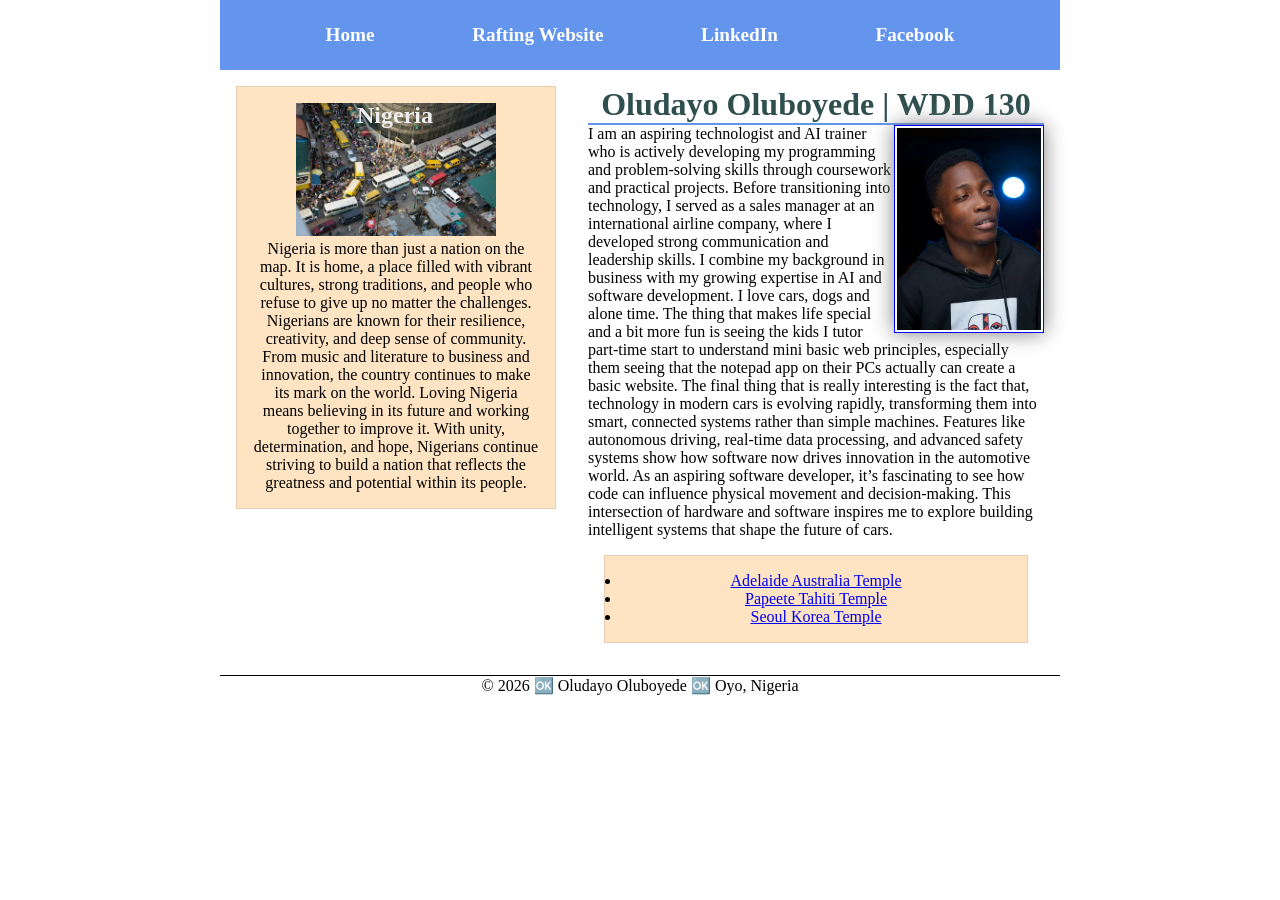
<file: index.html>
<!DOCTYPE html>
<html lang="en">

<head>
    <meta charset="UTF-8">
    <meta name="viewport" content="width=device-width, initial-scale=1.0">
    <title>Oludayo Oluboyede | WDD 130</title>
    <meta name="description"
      content="Oludayo Oluboyede WDD 130 Student Homepage Enhancement Project Submission">
    <meta name="author" content="Oludayo Oluboyede">
    <link rel="stylesheet" href="styles/styles.css">
</head>

<body>

    <header>
        <nav>
            <a href="#">Home</a>
            <a href="wwr/">Rafting Website</a>
            <a href="https://linkedin.com/in/oludayo-oluboyede-27a086215">LinkedIn</a>
            <a href="https://facebook.com">Facebook</a>
        </nav>

    </header>
    <div class="grid">
        <main>
            <h1>Oludayo Oluboyede | WDD 130</h1>

            <img src="images/profile.webp" alt="Oludayo Oluboyede Profile Image" width="200">

            <p>I am an aspiring technologist and AI trainer who is actively developing my
                programming
                and problem-solving skills through coursework and practical projects. Before
                transitioning into technology, I served as a sales manager at an
                international airline company, where I developed strong communication and leadership
                skills. I
                combine my background in business with my growing expertise in AI and software
                development. I love cars, dogs and alone time.
                The thing that makes life special and a bit more fun is seeing the kids I tutor
                part-time start to understand mini basic web principles, especially them seeing that
                the
                notepad app on their PCs actually can create a basic website.

                The final thing that is really interesting is the fact that, technology in modern
                cars
                is evolving rapidly, transforming them into smart, connected systems
                rather than simple machines. Features like autonomous driving, real-time data
                processing, and
                advanced safety systems show how software now drives innovation in the automotive
                world.
                As an
                aspiring software developer, it’s fascinating to see how code can influence physical
                movement and
                decision-making. This intersection of hardware and software inspires me to explore
                building
                intelligent systems that shape the future of cars.
            </p>

            <ul class="box">
                <li><a href="https://newsroom.churchofjesuschrist.org/article/adelaide-australia-temple"
                      target="_blank">Adelaide Australia Temple</a></li>
                <li><a href="https://newsroom.churchofjesuschrist.org/article/papeete-tahiti-temple"
                      target="_blank">Papeete Tahiti Temple</a></li>
                <li><a href="https://newsroom.churchofjesuschrist.org/article/seoul-korea-temple">Seoul
                        Korea Temple</a></li>
            </ul>

        </main>

        <aside class="box">
            <h2>Nigeria</h2>
            <img src="images/nigeria.webp" alt="Nigerian landscape picture">
            <p>Nigeria is more than just a nation on the map. It is home, a place filled with
                vibrant
                cultures,
                strong traditions, and people who refuse to give up no matter the challenges.
                Nigerians
                are
                known
                for their resilience, creativity, and deep sense of community. From music and
                literature
                to
                business
                and innovation, the country continues to make its mark on the world. Loving Nigeria
                means
                believing
                in its future and working together to improve it. With unity, determination, and
                hope,
                Nigerians
                continue striving to build a nation that reflects the greatness and potential within
                its
                people.</p>


        </aside>
    </div>

    <footer>
        <p> &copy; 2026 🆗 Oludayo Oluboyede 🆗 Oyo, Nigeria</p>

    </footer>
</body>

</html>
</file>
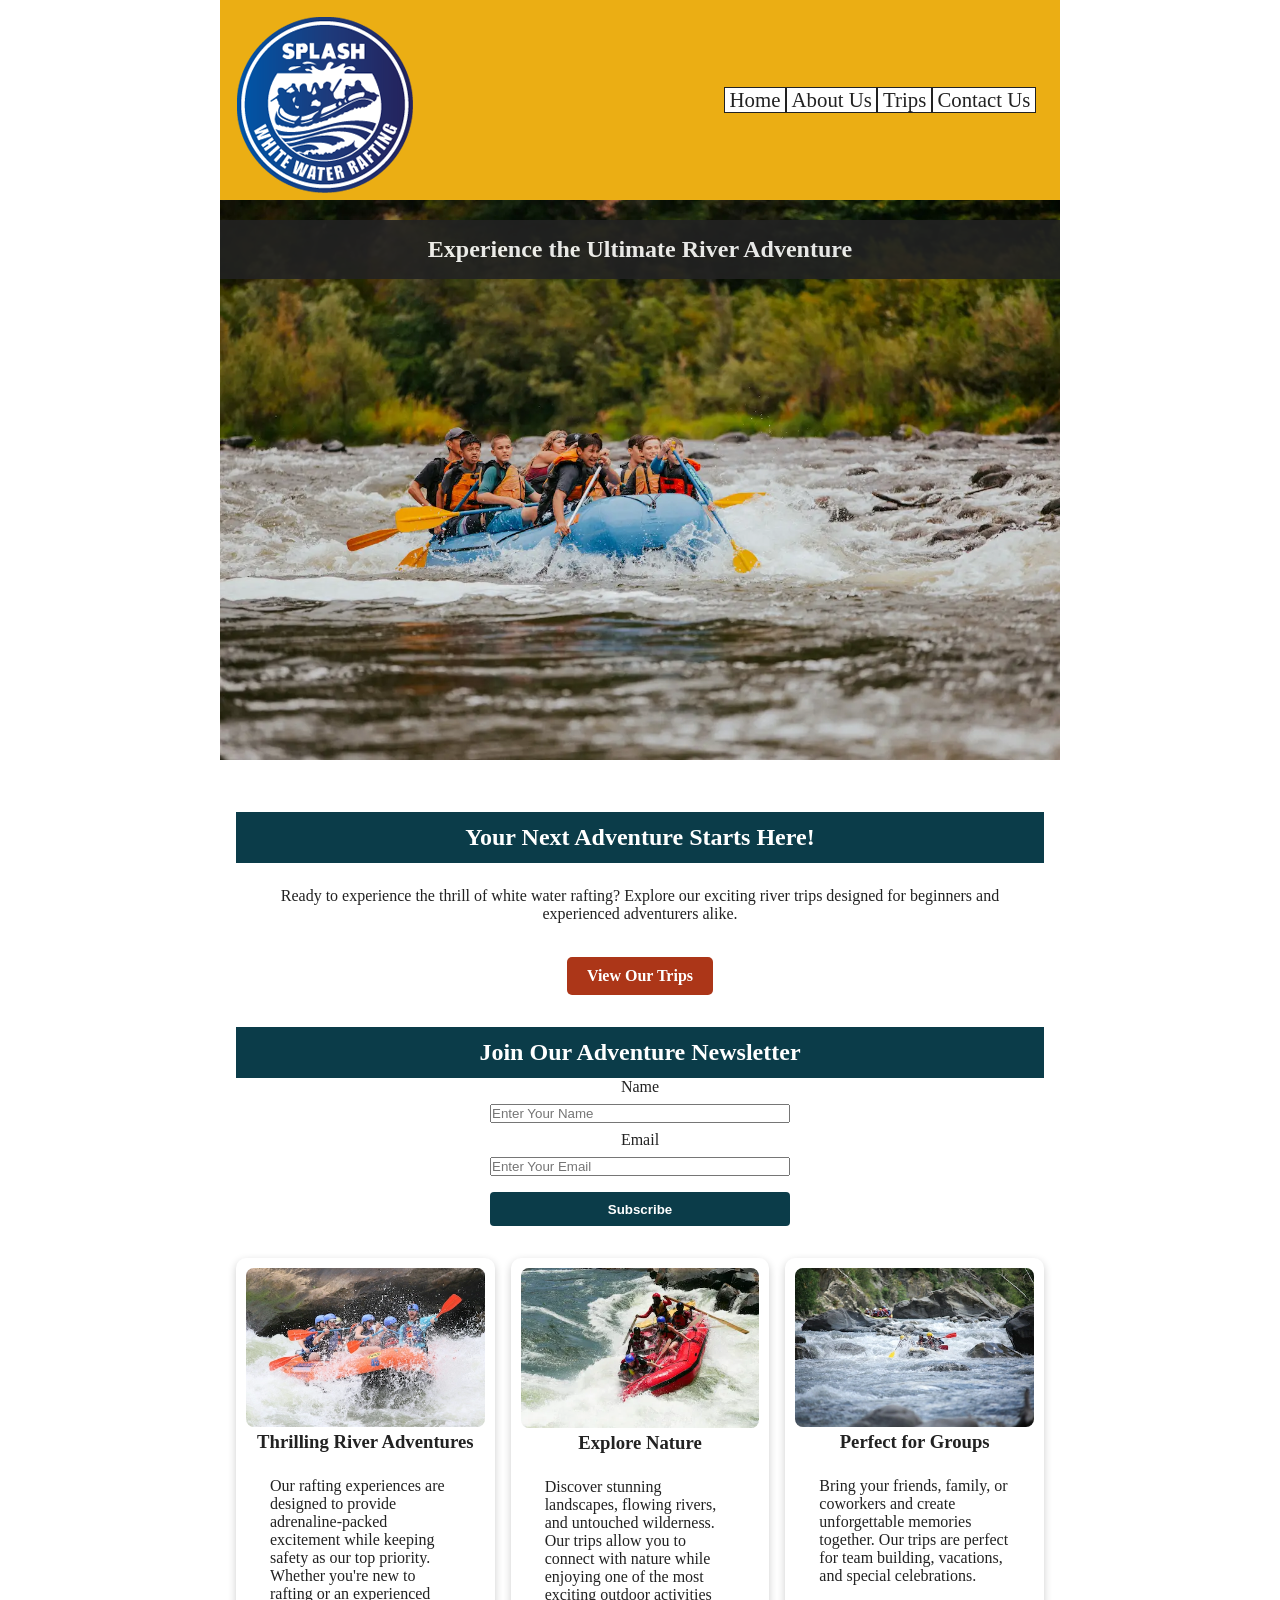
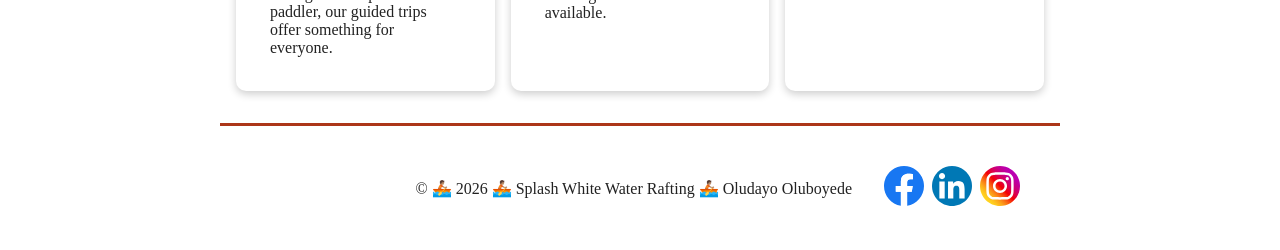
<file: wwr/index.html>
<!DOCTYPE html>
<html lang="en">

<head>
    <meta charset="UTF-8">
    <meta name="viewport" content="width=device-width, initial-scale=1.0">
    <meta name="description"
      content="Splash White Water Rafting offers thrilling rafting adventures, beautiful scenery, and unforgettable outdoor experiences.">
    <meta name="author" content="Oludayo Oluboyede">
    <link rel="stylesheet" href="styles/rafting.css">
    <title>Home | Splash White Water Rafting</title>
</head>

<body>

    <header>
        <img src="images/splash-logo.png" alt="Splash White Water Rafting logo">

        <div></div>

        <nav>
            <ul>
                <li><a href="index.html">Home</a></li>
                <li><a href="about.html">About Us</a></li>
                <li><a href="trips.html">Trips</a></li>
                <li><a href="contact.html">Contact Us</a></li>
            </ul>
        </nav>
    </header>

    <main>

        <!-- HERO -->
        <section class="hero">
            <img src="images/homepage.webp" alt="White water rafting adventure">

            <h1>Experience the Ultimate River Adventure</h1>

        </section>

        <!-- CALL TO ACTION -->
        <section class="cta">
            <h2>Your Next Adventure Starts Here!</h2>
            <p>
                Ready to experience the thrill of white water rafting? Explore our exciting
                river trips designed for beginners and experienced adventurers alike.
            </p>

            <a href="trips.html" class="cta-button">View Our Trips</a>
        </section>

        <!-- NEWSLETTER -->
        <section class="newsletter">

            <h2>Join Our Adventure Newsletter</h2>

            <form class="newsletter-form">

                <label for="newsletter-name">Name</label>
                <input type="text" id="newsletter-name" name="name" placeholder="Enter Your Name"
                  required>

                <label for="newsletter-email">Email</label>
                <input type="email" id="newsletter-email" name="email"
                  placeholder="Enter Your Email" required>

                <button type="submit" class="submit-btn">Subscribe</button>

            </form>

        </section>

        <!-- GRID CONTENT -->
        <section class="home-grid">

            <div class="grid-item">
                <img src="images/thrilling.webp" alt="Rafting adventure">
                <h3>Thrilling River Adventures</h3>
                <p>
                    Our rafting experiences are designed to provide adrenaline-packed
                    excitement while keeping safety as our top priority. Whether you're new
                    to rafting or an experienced paddler, our guided trips offer something
                    for everyone.
                </p>
            </div>

            <div class="grid-item">
                <img src="images/nature.webp" alt="Beautiful river scenery">
                <h3>Explore Nature</h3>
                <p>
                    Discover stunning landscapes, flowing rivers, and untouched wilderness.
                    Our trips allow you to connect with nature while enjoying one of the
                    most exciting outdoor activities available.
                </p>
            </div>

            <div class="grid-item">
                <img src="images/groups.webp" alt="Team rafting">
                <h3>Perfect for Groups</h3>
                <p>
                    Bring your friends, family, or coworkers and create unforgettable
                    memories together. Our trips are perfect for team building, vacations,
                    and special celebrations.
                </p>
            </div>

        </section>

    </main>

    <footer>

        <p>
            &copy; 🚣🏽 2026 🚣🏽 Splash White Water Rafting 🚣🏽 Oludayo Oluboyede
        </p>

        <nav class="socialmedia">
            <a href="https://facebook.com">
                <img src="images/facebook.svg" alt="Facebook Icon">
            </a>

            <a href="https://linkedin.com">
                <img src="images/linkedin.svg" alt="LinkedIn Icon">
            </a>

            <a href="https://instagram.com">
                <img src="images/instagram.svg" alt="Instagram Icon">
            </a>
        </nav>

    </footer>

</body>

</html>
</file>
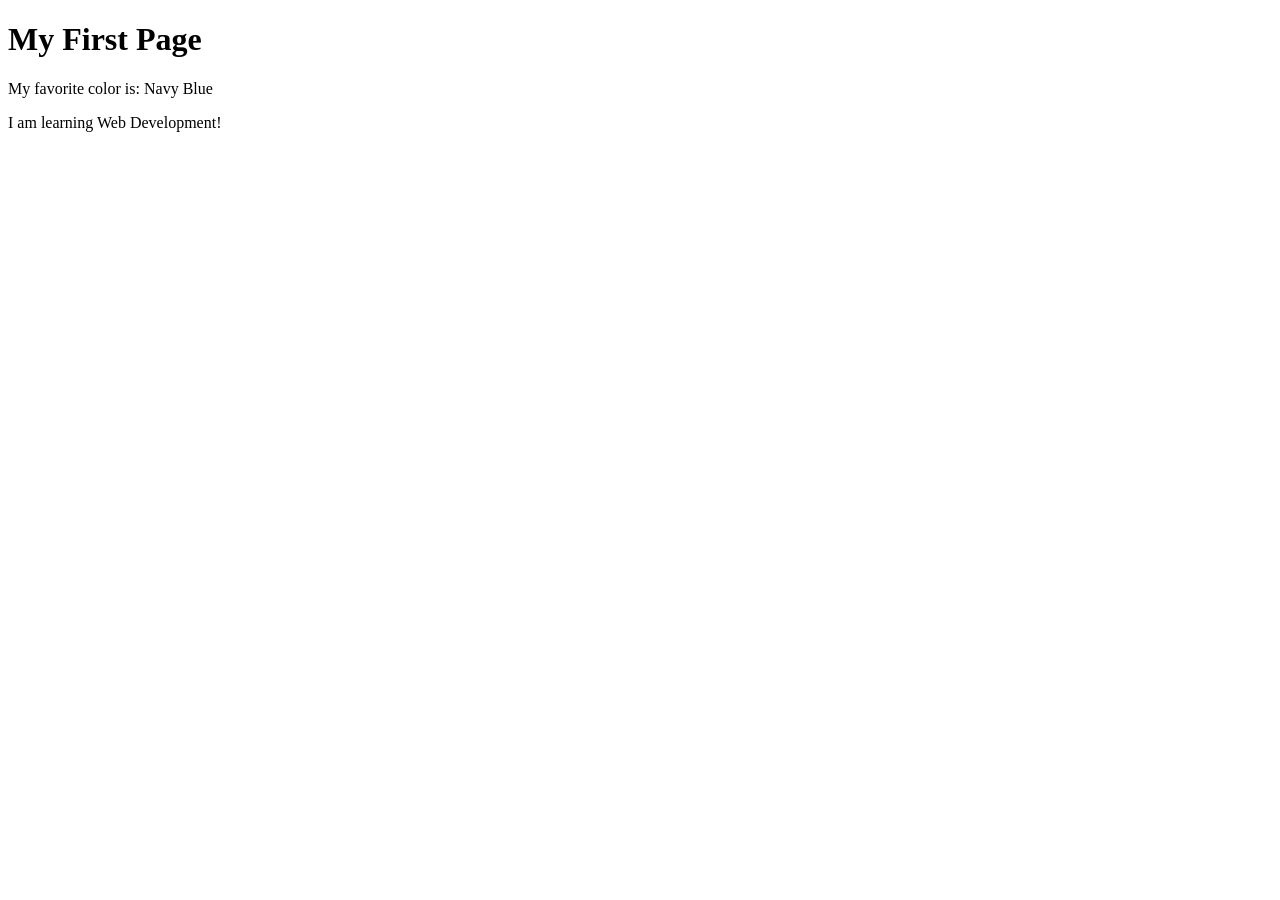
<file: week01/first-page.html>
<!DOCTYPE html>
<html lang="en">
<head>
    <meta charset="UTF-8">
    <meta name="viewport" content="width=device-width, initial-scale=1.0">
    <title>My First Page</title>
</head>
<body>
    <h1>My First Page</h1>
    <p>My favorite color is: Navy Blue </p>

    <p>I am learning Web Development!</p>
</body>
</html>
</file>
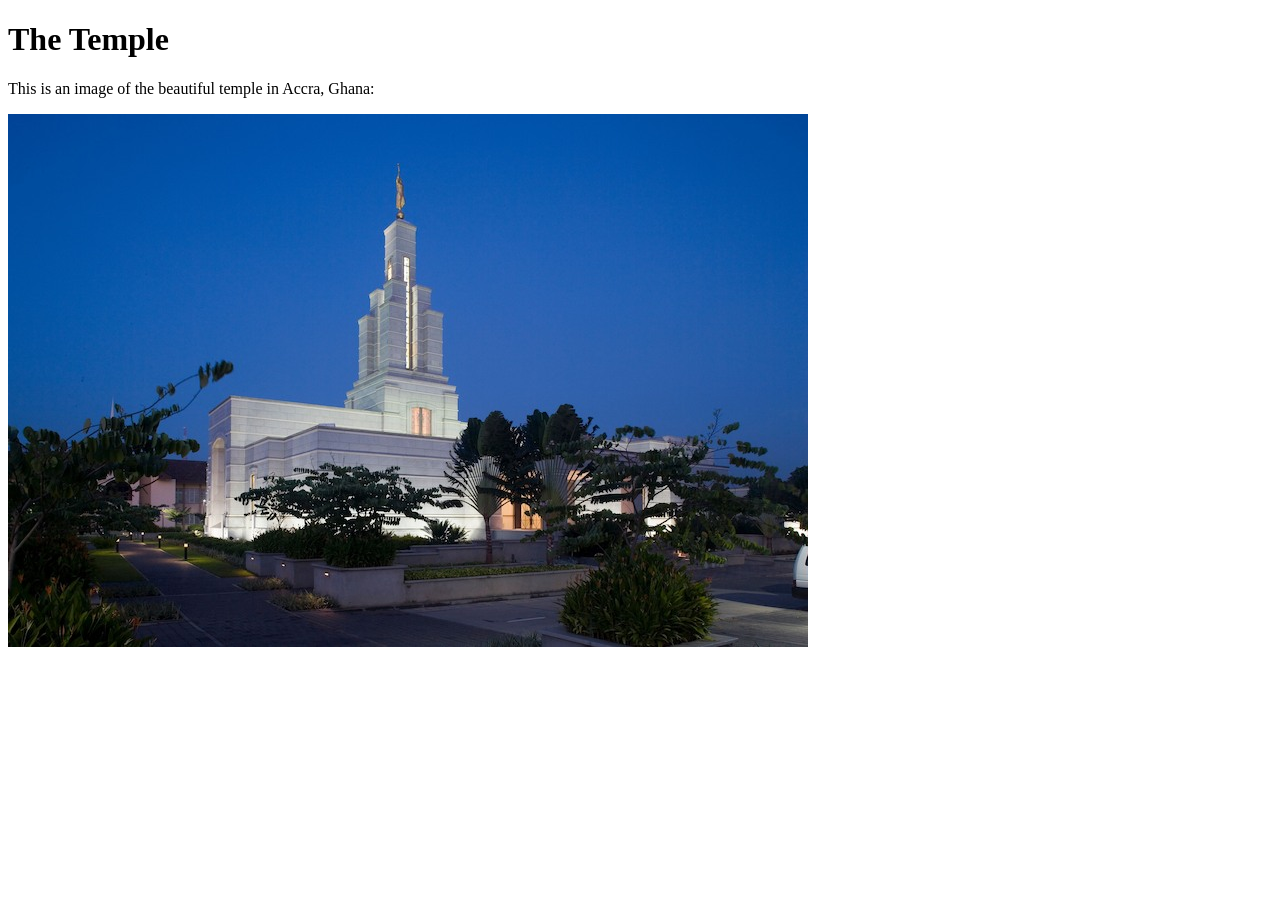
<file: week01/images-solution.html>
<!DOCTYPE html>
<html lang="en">
<head>
    <meta charset="UTF-8">
    <meta name="viewport" content="width=device-width, initial-scale=1.0">
    <title>Temple Image</title>
</head>
<body>
    <h1>The Temple</h1>
    <p>This is an image of the beautiful temple in Accra, Ghana:</p>
    <img src="images/temple-small.jpg" alt="The Accra Ghana Temple">
    
</body>
</html>
</file>
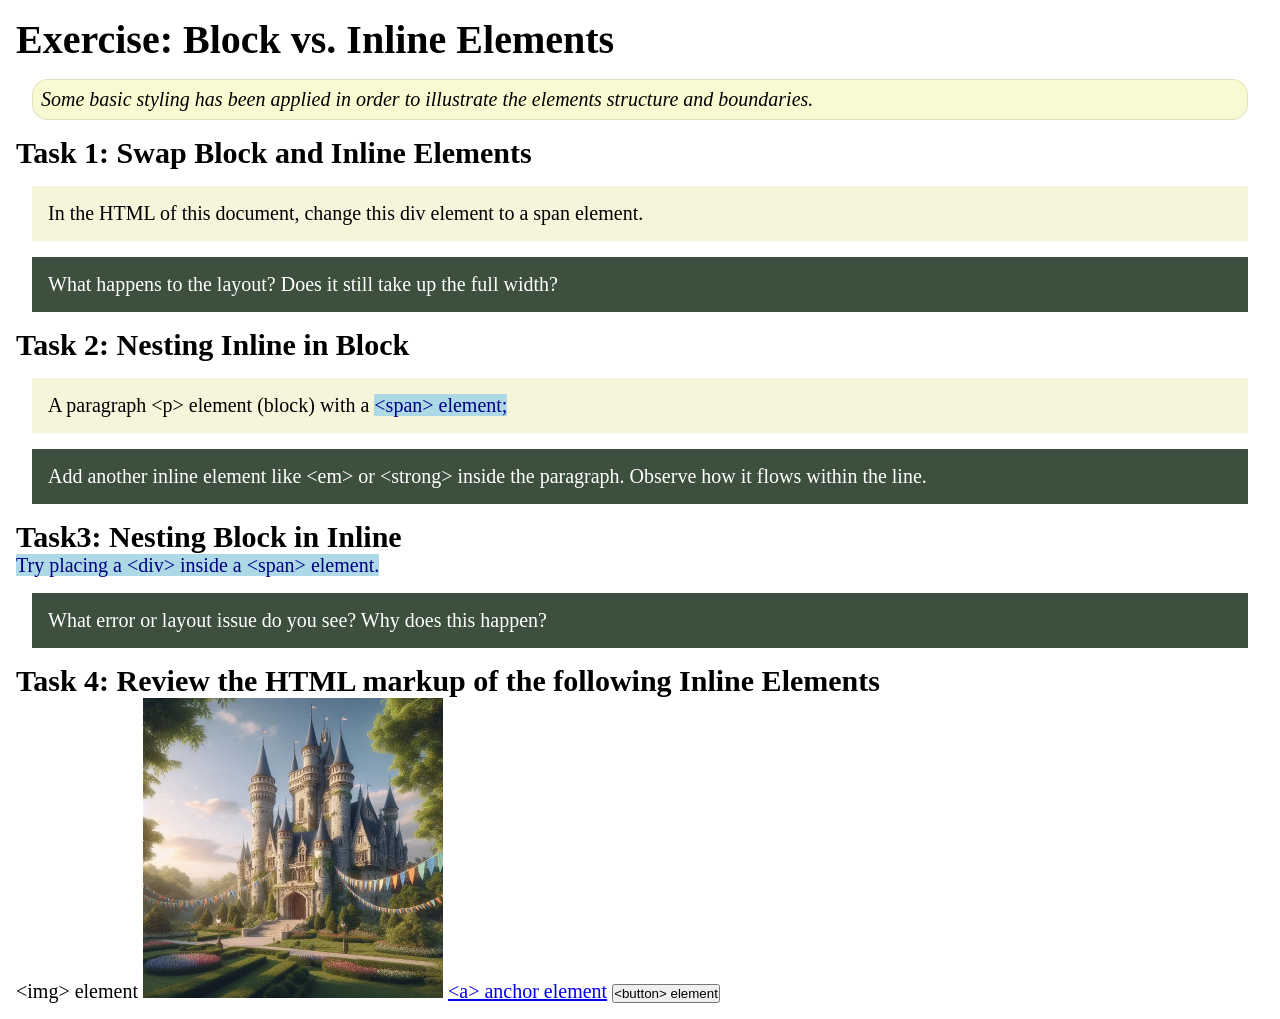
<file: week02/block-vs-inline.html>
<!DOCTYPE html>
<html lang="en">

<head>
    <meta charset="UTF-8">
    <meta name="viewport" content="width=device-width, initial-scale=1.0">
    <title>Exercise: Block vs. Inline Elements</title>
    <link rel="stylesheet" href="styles/block-vs-inline.css">
</head>

<body>
    <main>
        <h1>Exercise: Block vs. Inline Elements</h1>
        <p class="note">Some basic styling has been applied in order to illustrate the elements structure and
            boundaries.</p>

        <h2>Task 1: Swap Block and Inline Elements</h2>
        <div>In the HTML of this document, change this div element to a span element.</div>

        <p class="question">What happens to the layout? Does it still take up the full width?</p>

        <h2>Task 2: Nesting Inline in Block</h2>
        <p>A paragraph &lt;p&gt; element (block) with a <span>&lt;span&gt; element;</span></p>
        <p class="question">Add another inline element like &lt;em&gt; or &lt;strong&gt; inside the paragraph. Observe
            how it flows within the line.</p>

        <h2>Task3: Nesting Block in Inline</h2>
        <span>Try placing a &lt;div&gt; inside a &lt;span&gt; element.</span>
            <p class="question">What error or layout issue do you see? Why does this happen?</p>


            <h2>Task 4: Review the HTML markup of the following Inline Elements</h2>
        &lt;img&gt; element
        <img src="images/castle.webp" alt="placeholder image (images are inline)" width="300" height="300">
        <a href="https://churchofjesuschrist.org">&lt;a&gt; anchor element</a>
        <button type="button">&lt;button&gt; element</button>
    </main>
</body>

</html>
</file>
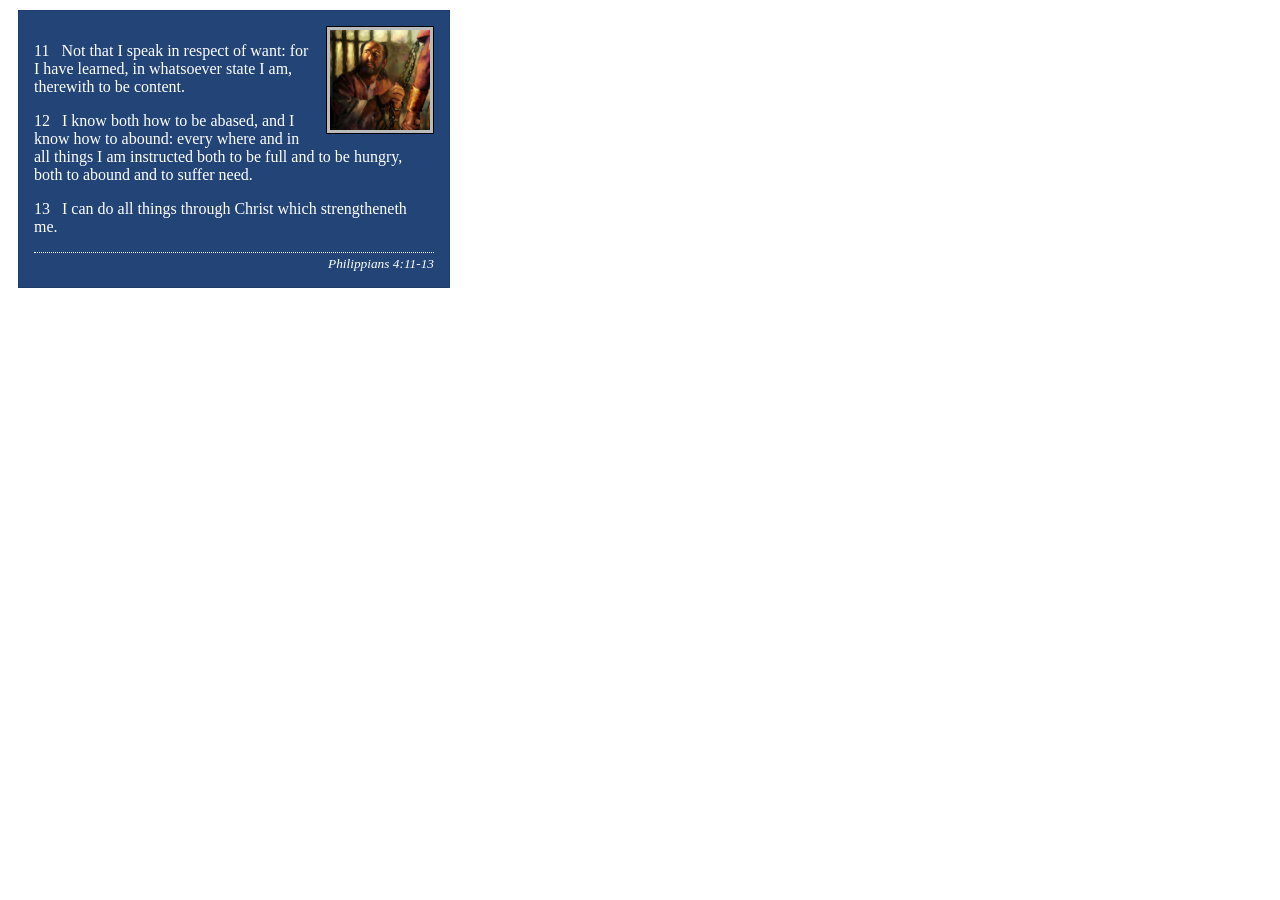
<file: week02/box-model-solution.html>
<!DOCTYPE html>
<html lang="en">
<head>
    <meta charset="UTF-8">
    <meta name="viewport" content="width=device-width, initial-scale=1.0">
    <title>Box Model Activity</title>
    <link rel="stylesheet" href="styles/box-model-solution.css">
</head>
<body>
    <main>
        <div class="callout">
            <img src="images/apostle-paul-imprisoned.webp" alt="Paul the Apostle - Imprisoned in Rome" width="200" height="200">
            <blockquote>
                <p>11 &nbsp; Not that I speak in respect of want: for I have learned, in whatsoever state I am, therewith to be content.</p>
                <p>12 &nbsp; I know both how to be abased, and I know how to abound: every where and in all things I am instructed both to be full and to be hungry, both to abound and to suffer need.</p>
                <p>13 &nbsp; I can do all things through Christ which strengtheneth me.</p>
            </blockquote>
            <cite>Philippians 4:11-13</cite>
        </div>
    </main>
</body>
</html>
</file>
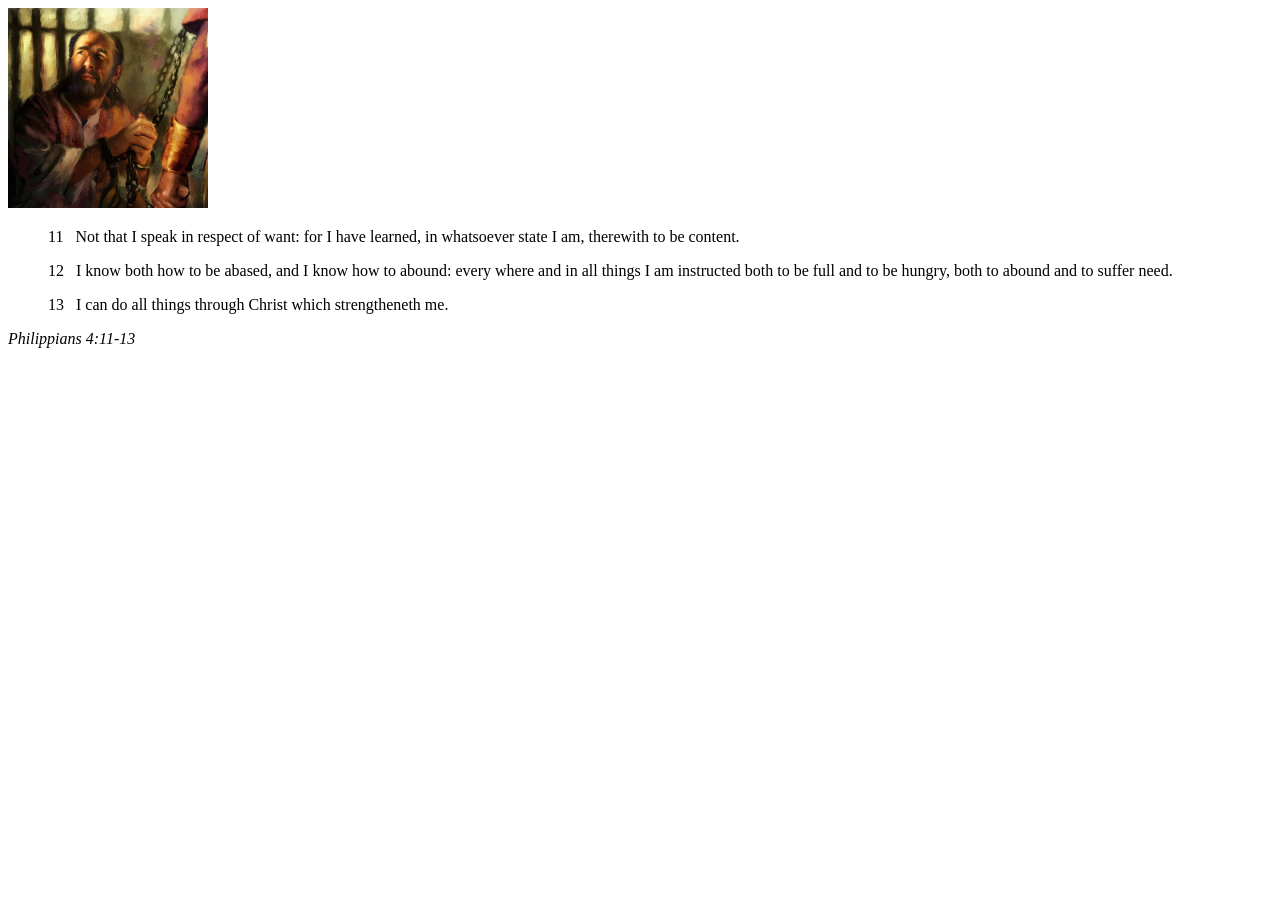
<file: week02/box-model.html>
<!DOCTYPE html>
<html lang="en">
<head>
    <meta charset="UTF-8">
    <meta name="viewport" content="width=device-width, initial-scale=1.0">
    <title>Box Model Activity</title>
</head>
<body>
    <main>
        <div class="callout">
            <img src="images/apostle-paul-imprisoned.webp" alt="Paul the Apostle - Imprisoned in Rome" width="200" height="200">
            <blockquote>
                <p>11 &nbsp; Not that I speak in respect of want: for I have learned, in whatsoever state I am, therewith to be content.</p>
                <p>12 &nbsp; I know both how to be abased, and I know how to abound: every where and in all things I am instructed both to be full and to be hungry, both to abound and to suffer need.</p>
                <p>13 &nbsp; I can do all things through Christ which strengtheneth me.</p>
            </blockquote>
            <cite>Philippians 4:11-13</cite>
        </div>
    </main>
</body>
</html>
</file>
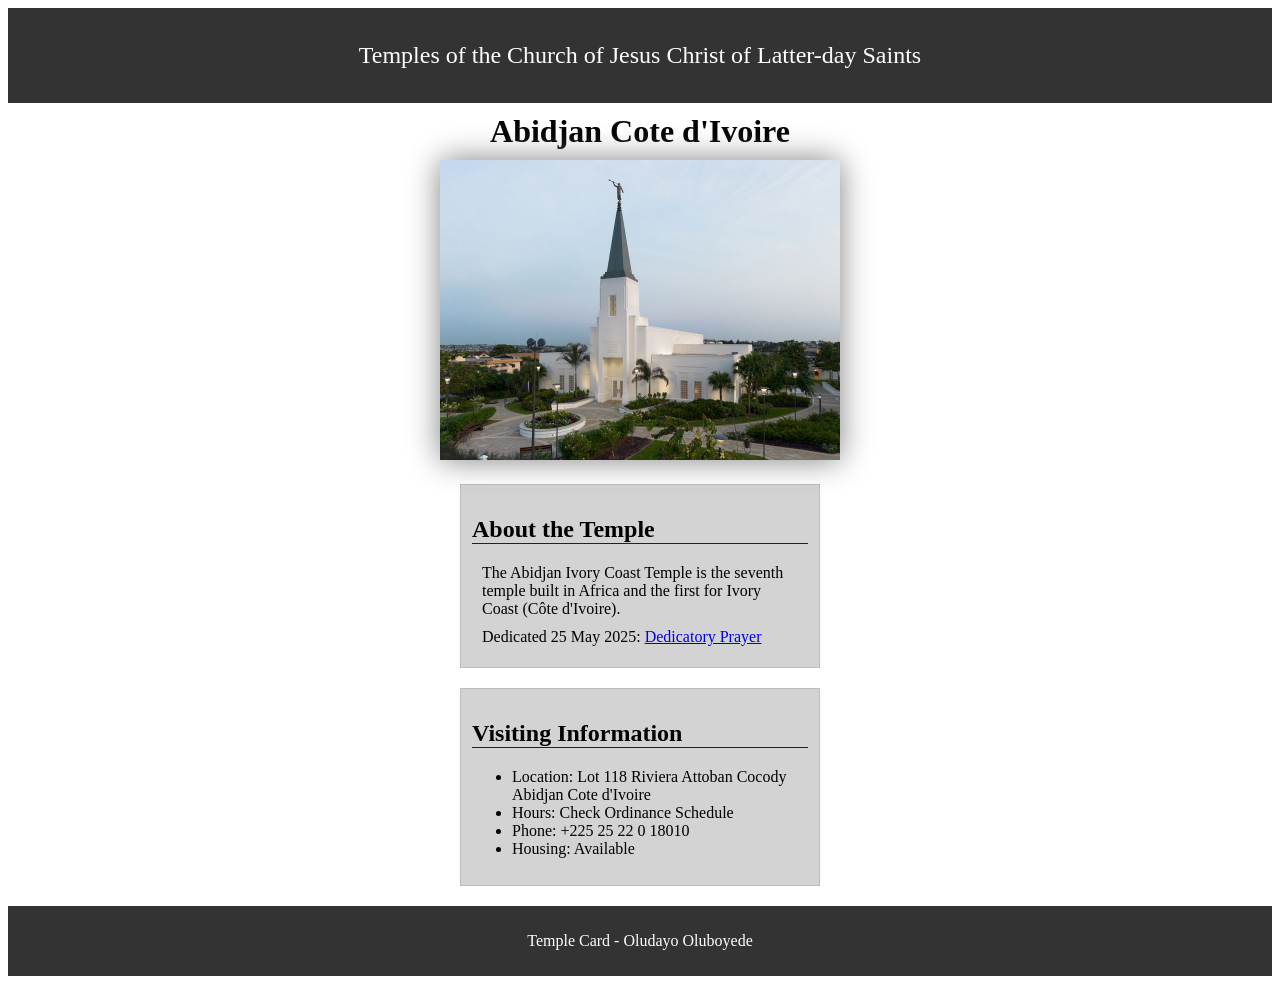
<file: week02/temple.html>
<!DOCTYPE html>
<html lang="en">

<head>
    <meta charset="UTF-8">
    <meta name="viewport" content="width=device-width, initial-scale=1.0">
    <title>Temple Card - Abidjan Cote d'Ivoire</title>
    <link rel="stylesheet" href="styles/temple.css">
</head>

<body>
    <header>
        <p>Temples of the Church of Jesus Christ of Latter-day Saints</p>
    </header>
    <main>
        <h1>Abidjan Cote d'Ivoire</h1>
        <picture>
            <img src="images/abidjan-ivory-coast.jpeg" alt="Abidjan Cote d'Ivoire Temple">
        </picture>
        <section>
            <h2>About the Temple</h2>
            <p>The Abidjan Ivory Coast Temple is the seventh temple built in Africa and the first
                for Ivory Coast (Côte
                d'Ivoire).</p>
            <p>Dedicated 25 May 2025: <a
                  href="https://www.churchofjesuschrist.org/temples/dedicatory-prayer/abidjan-ivory-coast-temple/2025-05-25?lang=eng"
                  target="_blank" rel="noopener noreferrer">Dedicatory Prayer</a></p>
        </section>
        <section>
            <h2>Visiting Information</h2>
            <ul>
                <li>Location: Lot 118 Riviera Attoban Cocody Abidjan Cote d'Ivoire</li>
                <li>Hours: Check Ordinance Schedule</li>
                <li>Phone: +225 25 22 0 18010</li>
                <li>Housing: Available</li>
            </ul>
        </section>
    </main>
    <footer>
        <p>Temple Card - Oludayo Oluboyede</p>
    </footer>
</body>

</html>
</file>
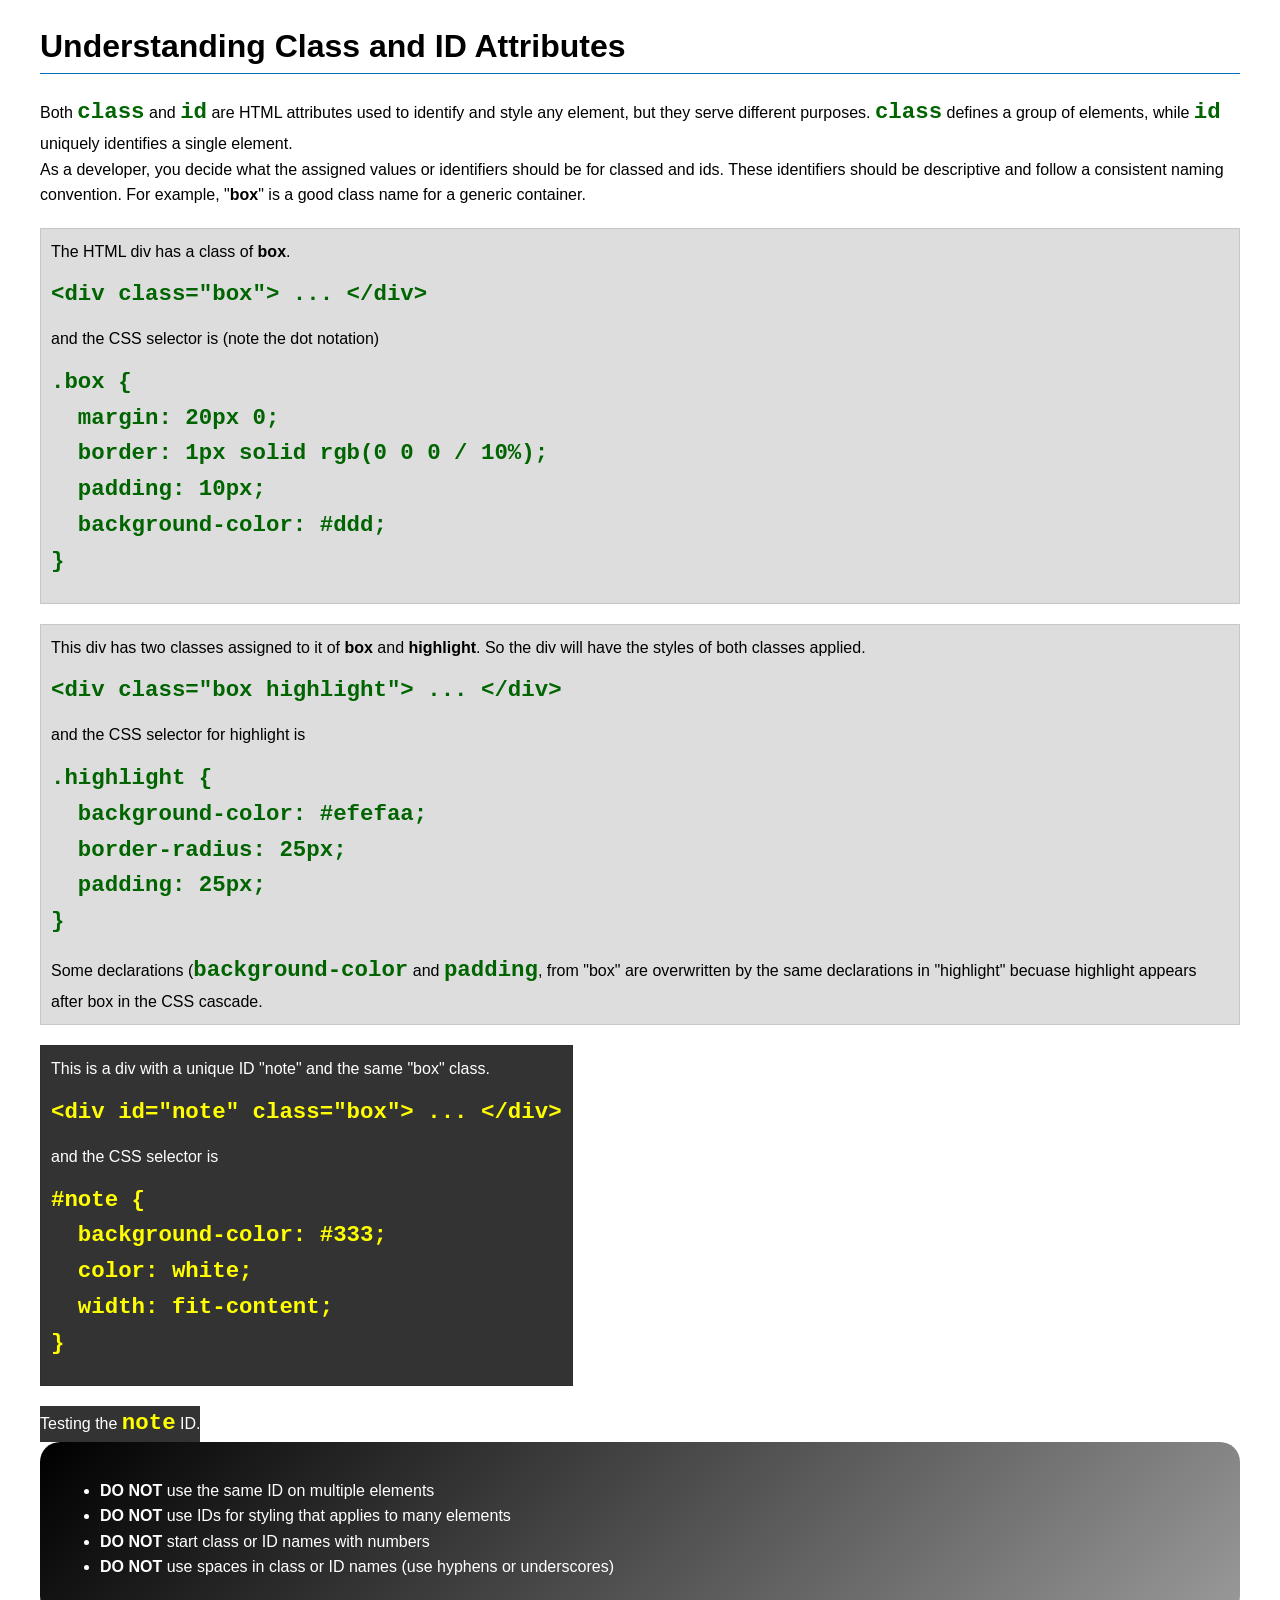
<file: week03/class-and-id.html>
<!DOCTYPE html>
<html lang="en">

<head>
    <meta charset="UTF-8">
    <meta name="viewport" content="width=device-width, initial-scale=1.0">
    <title>Class vs ID Attributes</title>
    <link rel="stylesheet" href="styles/class-and-id.css">
</head>

<body>
    <h1>Understanding Class and ID Attributes</h1>
    <p>Both <code>class</code> and <code>id</code> are HTML attributes used to identify and style
        any element, but they
        serve different purposes. <code>class</code> defines a group of elements, while
        <code>id</code> uniquely
        identifies a single element.
    </p>
    <p>As a developer, you decide what the assigned values or identifiers should be for classed and
        ids. These
        identifiers should be
        descriptive and follow a consistent naming convention. For example, "<strong>box</strong>"
        is a good class name
        for a generic container.</p>
    <div class="box">
        <p>The HTML div has a class of <strong>box</strong>.</p>
        <pre><code class="html">&lt;div class="box"&gt; ... &lt;/div&gt;</code></pre>
        and the CSS selector is (note the dot notation)
        <pre><code class="css">.box {
  margin: 20px 0;
  border: 1px solid rgb(0 0 0 / 10%);
  padding: 10px;
  background-color: #ddd; 
}</code></pre>
    </div>

    <div class="box">
        <p>This div has two classes assigned to it of <strong>box</strong> and
            <strong>highlight</strong>. So the div
            will have the styles of both classes applied.
        </p>
        <pre><code class="html">&lt;div class="box highlight"&gt; ... &lt;/div&gt;</code></pre>
        and the CSS selector for highlight is
        <pre><code class="css">.highlight {
  background-color: #efefaa;
  border-radius: 25px;
  padding: 25px;
}</code></pre>
        <p>Some declarations (<code>background-color</code> and <code>padding</code>, from "box" are
            overwritten by the same declarations in "highlight" becuase highlight appears after box
            in the CSS cascade.</p>
    </div>

    <div id="note" class="box">
        <p>This is a div with a unique ID "note" and the same "box" class.</p>
        <pre><code class="html">&lt;div id="note" class="box"&gt; ... &lt;/div&gt;</code></pre>
        and the CSS selector is
        <pre><code class="css">#note {
  background-color: #333;
  color: white;
  width: fit-content;
}</code></pre>
    </div>

    <div id="note">
        <p>Testing the <code>note</code> ID.</p>
    </div>


    <section id="best-practice">
        <ul>
            <li><strong>DO NOT</strong> use the same ID on multiple elements</li>
            <li><strong>DO NOT</strong> use IDs for styling that applies to many elements</li>
            <li><strong>DO NOT</strong> start class or ID names with numbers</li>
            <li><strong>DO NOT</strong> use spaces in class or ID names (use hyphens or underscores)
            </li>
        </ul>
    </section>


</body>

</html>
</file>
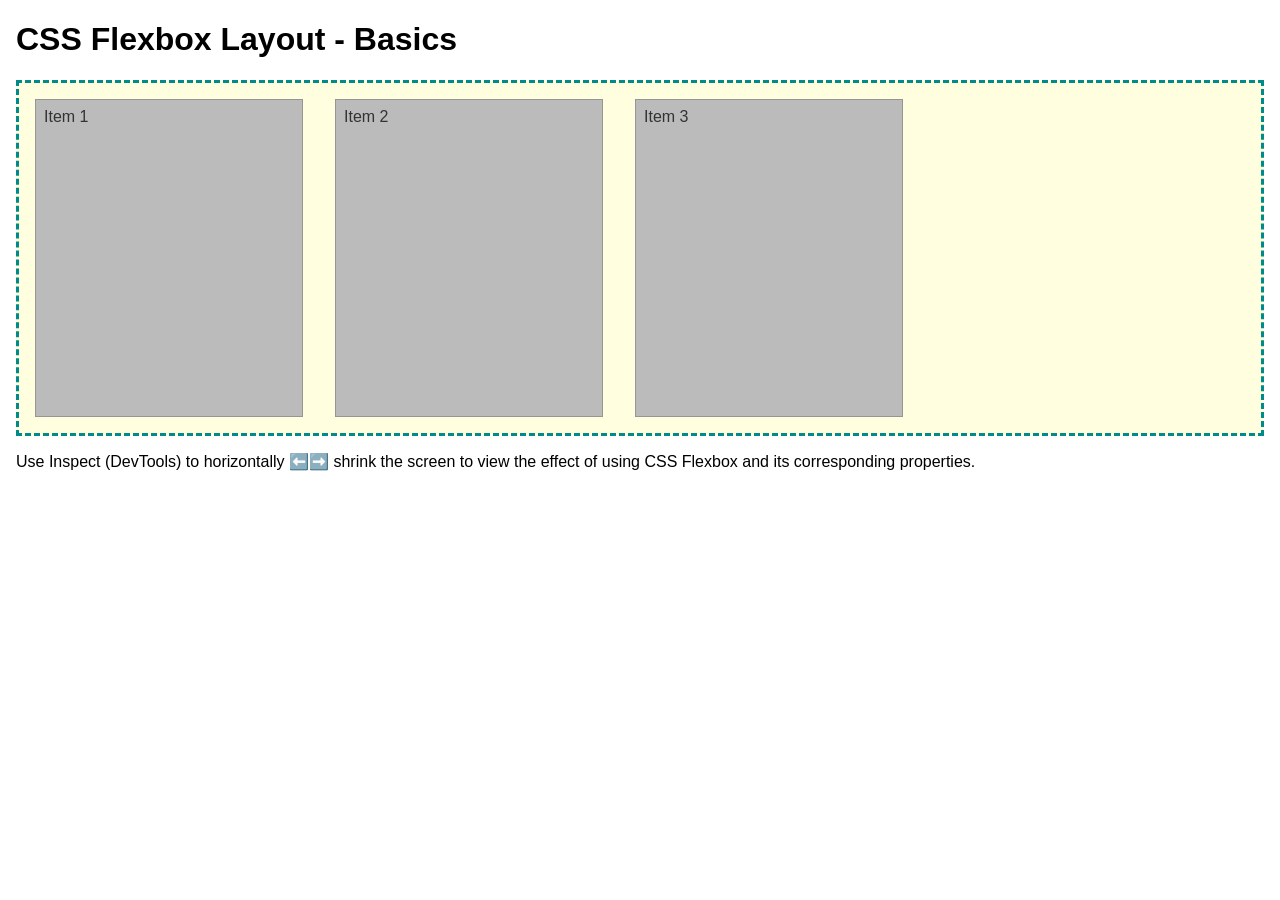
<file: week04/flexbox-layout.html>
<!DOCTYPE html>
<html lang="en">
<head>
    <meta charset="UTF-8">
    <meta name="viewport" content="width=device-width, initial-scale=1.0">
    <title>CSS Flexbox Layout - Basics</title>
    <link rel="stylesheet" href="styles/flexbox.css">
</head>
<body>
    <main>
        <h1>CSS Flexbox Layout - Basics</h1>
        <div class="flex-container">
            <div class="flex-item item1">Item 1</div>
            <div class="flex-item item2">Item 2</div>
            <div class="flex-item item3">Item 3</div>
        </div>
        <p>Use Inspect (DevTools) to horizontally ⬅️➡️ shrink the screen to view the effect of using CSS Flexbox and its corresponding properties.</p>
    </main>
</body>
</html>
</file>
<file: styles/styles.css>
* {
    margin: 0;
    padding: 0;
    box-sizing: border-box;
}

header,
.grid,
footer {
    max-width: 840px;
    margin: 0 auto;
    text-align: center;
}

nav {
    background-color: cornflowerblue;
    padding: 1rem;
    display: flex;
    justify-content: space-evenly;
    align-items: center;

}

nav a {
    display: block;
    padding: 0.5rem;
    text-decoration: none;
    font-size: 1.2rem;
    font-weight: 700;
    color: #fff;
}

.grid {
    display: grid;
    align-items: center;
    align-items: start;

}

main {
    grid-column: 2/3;
    margin: 1rem;
}

main p {
    padding: 0;
    text-align: left;
}

main img {
    width: 150px;
    height: auto;
    border: 1px solid blue;
    padding: 2px;
    box-shadow: 0 0 20px grey;
    float: right;
    position: relative;
}

aside {
    width: 20rem;
    margin: 1rem;
    border: 1px solid rgb(0 0 0 / 0.2);
    padding: 1rem;
    background-color: #eee;
    color: #333;
    text-align: center;
    position: relative;
    grid-column: 1/2;
    grid-row: 1/2;
}

h1 {
    color: darkslategrey;
    border-bottom: 2px solid cornflowerblue;
}

aside h2 {
    position: absolute;
    top: 15px;
    left: 120px;
    color: #eee;
}

aside img {
    width: 200px;
    height: auto;
}

footer {
    border-top: 1px solid #000;
}

/* Class Selectors */
.box {
    margin: 1rem;
    padding: 1rem;
    border: 1px solid rgb(0 0 0 / 10%);
    background-color: bisque;
    color: #000;
}
</file>
<file: wwr/styles/rafting.css>
:root {
    --primary-color: #0b3c49;
    /* deep river blue */
    --secondary-color: #ffffff;
    /* white */
    --accent1-color: #ac3618;

    --accent2-color: #ebae14;

    --text-color: #222;
}

* {
    margin: 0;
    padding: 0;
    box-sizing: border-box;
}

header {
    display: grid;
    grid-template-columns: 120px 1fr 1fr;
    align-items: center;
    background-color: var(--accent2-color);
}

nav ul {
    display: flex;
    list-style-type: none;
    font-size: 1.3rem;
    justify-content: space-evenly;
}

nav ul li {
    flex: 1 1 auto;
    border: 1px solid var(--text-color);
    text-align: center;
    background-color: var(--secondary-color);
}

ul li a {
    text-decoration: none;
    color: var(--text-color);
}

.history-content {
    display: grid;
    grid-template-columns: 1fr 200px 1fr;
    gap: 1rem;
    align-items: center;
}

.history-content img {
    width: 100%;
    height: auto;
}

body {
    font-family: var(--body-font);
    color: var(--text-color);
}

header,
main,
footer {
    max-width: 840px;
    margin: 0 auto;
}

h1,
h2 {
    font-family: var(--heading-font);
    color: var(--secondary-color);
    text-align: center;
    background-color: var(--primary-color);
    padding: 12px;
}

nav,
p,
article {
    margin: 16px;
    padding: 8px;
    color: var(--text-color);

}

.hero {
    position: relative;
    padding-bottom: 20px;
}

.hero img {
    display: block;
    width: 100%;
    height: auto;
}

.hero h1 {
    position: absolute;
    top: 20px;
    width: 100%;
    padding: 16px;
    text-align: center;
    opacity: 0.9;
    background-color: var(--text-color);
    color: var(--secondary-color)
}

.hero article {
    position: absolute;
    bottom: 0px;
    padding-left: 10px;

}

.hero article img {
    float: right;
    width: 125px;
    margin-top: 20px;
}

.adventure-gallery {
    display: grid;
    grid-template-columns: repeat(5, 1fr);
    gap: 1rem;
    text-align: center;
}

.adventure-gallery img {
    width: 100%;
    height: auto;
    /* border: 1px solid var(--primary-color); */
    margin-top: 10px;

    background-color: var(--secondary-color);
    border-radius: 10px;
    padding: 10px;
    box-shadow: 0 3px 8px rgba(0,0,0,0.2);
}

footer {
    align-items: center;
    border-top: 3px solid var(--accent1-color);
    display: grid;
    grid-template-columns: 1fr auto 1fr;
    padding: 1rem;
}

footer p {
    grid-column: 2;
    justify-content: center;
    margin: 0;
}

.socialmedia {
    grid-column: 3;
    justify-self: end;
    display: flex;
    gap: 0.5rem;
}

.socialmedia img {
    width: 40px;
    height: auto;

}

.socialmedia a {
    text-decoration: none;
}


/* CONTACT PAGE */

.company-info {
    text-align: center;
    margin: 1rem;
}

/* .company-info h1 {
    color: var(--text-color);
    background-color: var(--secondary-color);
} */

.contact-grid {
    display: grid;
    grid-template-columns: 1fr 1fr;
    gap: 1rem;
    align-items: start;
    margin: 1rem;
}

.map iframe {
    width: 100%;
    border: 2px solid var(--text-color);
    border-radius: 15px;
}

.contact-form {
    display: flex;
    flex-direction: column;
    gap: .5rem;
}

.contact-form input, .contact-form textarea {
    padding: .5rem;
    border: 1px solid var(--text-color);
    border-radius: 4px;
}

.form-label {
    margin-top: .5rem;
    font-weight: bold;
}

.checkbox {
    margin-top: .5rem;
}

.submit-btn {
    margin-top: .5rem;
    padding: .6rem;
    background-color: var(--primary-color);
    color: var(--secondary-color);
    border: none;
    font-weight: 700;
    border-radius: 4px;
}

.submit-btn:hover {
    background-color: var(--accent2-color);
    color: var(--text-color);
}

.employees {
margin-top: 2rem;
}

.employee-gallery {
    display: grid;
    grid-template-columns: repeat(3, 1fr);
    gap: 1rem;
    text-align: center;
    margin-top: .4rem;

   


    
}

.employee-gallery img {
    width: 120px;
    height: auto;
    border-radius: 10px;

     background-color: var(--secondary-color);
    border-radius: 10px;
    padding: 10px;
    box-shadow: 0 3px 8px rgba(0,0,0,0.2);
}

/* HOME PAGE */

.cta {
text-align: center;
margin: 2rem 1rem;
}

.cta-button {
display: inline-block;
background-color: var(--accent1-color);
color: white;
padding: 10px 20px;
text-decoration: none;
border-radius: 5px;
font-weight: bold;
margin-top: 10px;
}

.cta-button:hover {
background-color: var(--primary-color);
}

.newsletter {
margin: 2rem 1rem;
text-align: center;
}

.newsletter-form {
display: grid;
gap: .5rem;
max-width: 300px;
margin: auto;
}

.home-grid {
display: grid;
grid-template-columns: repeat(3,1fr);
gap: 1rem;
margin: 2rem 1rem;
}

.grid-item img {
width: 100%;
border-radius: 8px;
}

h3 {
    text-align: center;
}

/* TRIPS PAGE */

.trip-grid {
display: grid;
grid-template-columns: repeat(3,1fr);
gap: 1rem;
margin: 2rem 1rem;
}

.trip-card img {
width: 100%;
border-radius: 8px;
}

.trip-table table {
width: 100%;
border-collapse: collapse;
margin-top: 1rem;
}

.trip-table th,
.trip-table td {
border: 1px solid var(--secondary-color);
padding: .5rem;
text-align: center;
}

.trip-table th {
background-color: var(--primary-color);
color: var(--secondary-color);
}

nav ul li a:hover {
    background-color: var(--primary-color);
    color: var(--secondary-color);
}























.grid-item,
.trip-card {
    background-color: var(--secondary-color);
    border-radius: 10px;
    padding: 10px;
    box-shadow: 0 3px 8px rgba(0,0,0,0.2);
}
</file>
<file: week02/styles/block-vs-inline.css>
* {
    margin: 0;
    padding: 0;
}

body {
    font-size: 20px;
    margin: 1rem;
}

p,
div {
    background-color: beige;
    margin: 1rem;
    padding: 1rem;
}

span {
    color: navy;
    background-color: lightblue;
}

code {
    margin: 0;
    padding: 0;
    color: green;
    font-size: 1.2rem;
}

.note {
    font-style: italic;
    background-color: lightgoldenrodyellow;
    border-radius: 1rem;
    border: 1px solid rgb(0 0 0 / 10%);
    margin: 1rem;
    padding: .5rem;
}

.question {
    background-color: #3d503d;
    color: #fff;
}
</file>
<file: week02/styles/box-model-solution.css>
.callout {
    max-width: 400px;
    margin: 10px;
    border: 1px solid rgba(0, 0, 0, .1);
    padding: 15px;
    background-color: #247;
    color: #fff;
}

.callout img {
    float: right;
    margin: 0 0 10px 15px;
    border: 1px solid #000;
    padding: 3px;
    background-color: #bbb;
    width: 100px;
    height: auto;

}

blockquote {
    margin: 0;
}

cite {
    display: block;
    border-top: 1px dotted #fff;
    padding-top: 3px;
    text-align: right;
    font-size: smaller;
}
</file>
<file: week02/styles/temple.css>
header,
footer {
    background-color: #333;
    color: white;
    padding: 10px 0;
    text-align: center;
    font-size: 1.5rem;
}

main {
    width: 400px;
    margin: 0 auto;
}

h1 {
    margin: 10px;
    text-align: center;
}

h2 {
    border-bottom: 1px solid #222;
}

img {
    width: 100%;
    height: auto;
    box-shadow: 0 0 30px gray;
}

section {
    margin: 20px;
    border: 1px solid rgb(0 0 0 / 10%);
    padding: 11px;
    background-color: lightgray;

}

section p {
    margin: 10px;
}

footer {
    font-size: 1rem;
}
</file>
<file: week03/styles/class-and-id.css>
body {
    font-family: Arial, sans-serif;
    line-height: 1.6;
    margin: 0;
    padding: 0 40px;
}

h1 {
    border-bottom: 1px solid rgb(0 110 182);
    padding-bottom: 0;
}



p {
    margin: 0;
}

code {
    color: darkgreen;
    font-weight: 700;
    font-size: 1.4rem;
}

/* Class examples - can be reused */

.box {
    margin: 20px 0;
    border: 1px solid rgb(0 0 0 / 10%);
    padding: 10px;
    background-color: #ddd; /* this is shorthand for #dddddd */
}

.highlight {
    background-color: #efefaa;
    border-radius: 25px;
    padding: 25px;
}

/* ID examples - should be unique */

#note {
    background-color: #333;
    color: white;
    width: fit-content;
}

#note code {
    color: yellow;
}

#best-practice {
    background: linear-gradient(135deg, #000 0%, #999 100%);
    color: white;
    border-radius: 20px;
    padding: 20px
}
</file>
<file: week04/styles/flexbox.css>
body {
    font-family: Helvetica, Arial, sans-serif;
    margin: 1rem;
}

.flex-container {
    border: 3px dashed darkcyan;
    background-color: lightyellow;
    display: flex;
    flex-wrap: wrap;
}

.flex-item {
    width: 250px;
    margin: 1rem;
    border: 1px solid rgb(0 0 0 / 20%);
    padding: 0.5rem;
    background-color: #bbb;
    color: #333;
}

.item1 {
    min-height: 100px;
}

.item2 {
    min-height: 200px;
}

.item3 {
    min-height: 300px;
}
</file>
